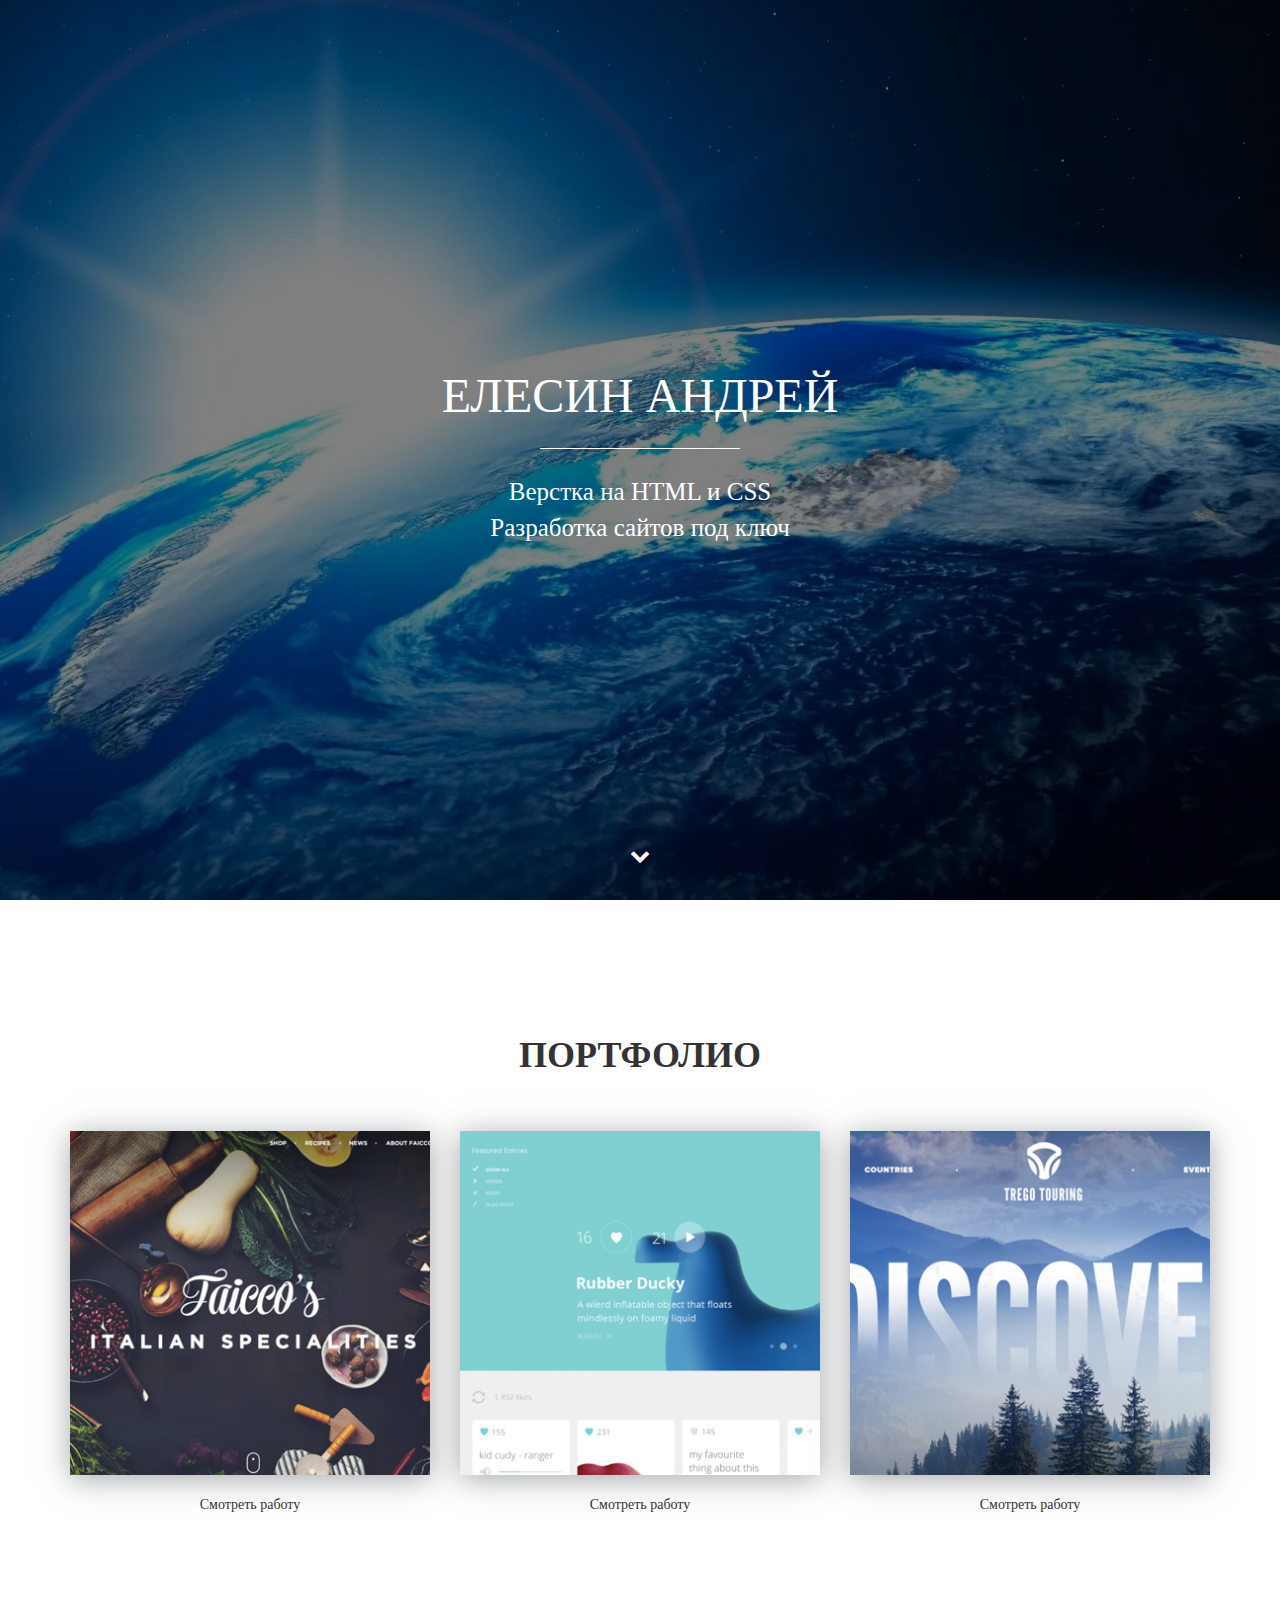
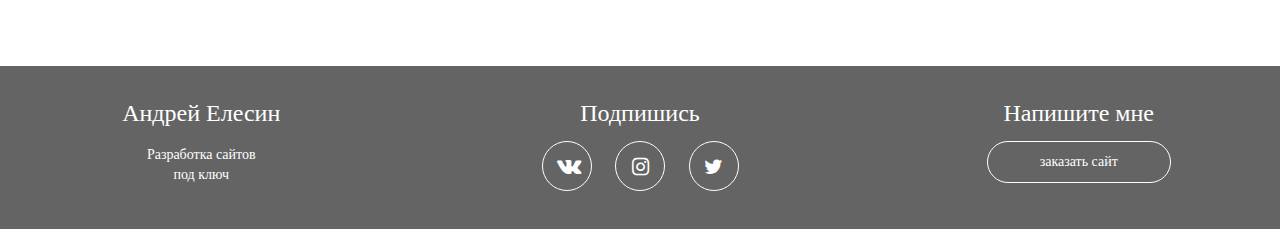
<file: index.html>
<!DOCTYPE html>
<html lang="ru">
  <head>
    <meta charset="utf-8">
    <meta http-equiv="X-UA-Compatible" content="IE=edge">
    <meta name="viewport" content="width=device-width, initial-scale=1">
    <meta property="og:url" content="">
    <meta property="og:type" content="website">
    <meta property="og:title" content="Елесин Андрей - верстка сайтов на HTML и CSS">
    <meta property="og:image" content="">
    <meta property="og:description" content="Закажите разработку сайта без посредников от 5 990 рублей">
    <meta property="og:site_name" content="Портфолио верстальщика">
    <meta property="article:author" content="Елесин Андрей">
    <title>Елесин Андрей - портфолио</title>
    <link href="css/bootstrap.min.css" rel="stylesheet">
    <link href="https://fonts.googleapis.com/css?family=Open+Sans:400,700&amp;subset=cyrillic" rel="stylesheet">
    <link href="css/style.css" rel="stylesheet">
    <link rel="stylesheet" href="css/fontello.css">
    <link rel="stylesheet" href="css/fontello-embedded.css">
    <link rel="shortcut icon" type="image/x-icon" href="favicon.ico">
    <!--[if lt IE 9]>
      <script src="https://oss.maxcdn.com/html5shiv/3.7.3/html5shiv.min.js"></script>
      <script src="https://oss.maxcdn.com/respond/1.4.2/respond.min.js"></script>
    <![endif]-->
  </head>
  <body>
    <div class="main">
    <div class="main-overlay"></div>
      <div class="wrapper">
        <div class="main-header">
        <h1>Елесин Андрей</h1>
        <div class="main-line"></div>
        <p>Верстка на HTML и CSS <br>Разработка сайтов под ключ</p>
      </div>
      </div>
      <a href="#" class="main-down"><i class="icon-down"></i></a>
    </div>
    
    <div class="portfolio">
      <div class="container">
         <h2 class="section-header">Портфолио</h2>
         <div class="row">
              <div class="col-md-4">
                 <div class="portfolio-block"> 
                 <img src="img/portfolio/1.jpg" alt="работа №1">
                 <a data-toggle="modal" data-work='work-1' href="#work">Смотреть работу</a>
                 </div>
               </div>
               <div class="col-md-4">
                 <div class="portfolio-block"> 
                 <img src="img/portfolio/2.jpg" alt="работа №2">
                 <a data-toggle="modal" data-work='work-2' href="#work">Смотреть работу</a>
                 </div>
               </div>
               <div class="col-md-4">
                 <div class="portfolio-block"> 
                 <img src="img/portfolio/3.jpg" alt="работа №3">
                 <a data-toggle="modal" data-work='work-3' href="#work">Смотреть работу</a>
                 </div>
               </div>    
         </div>
      </div>
    </div>

    <div class="footer">
      <div class="container">
        <div class="row">
          <div class="col-md-3">
            <strong>Андрей Елесин</strong>
            <p>Разработка сайтов <br>под ключ</p>
          </div>
          <div class="col-md-6">
            <strong>Подпишись</strong>
            <div class="social-links">
              <a href="#"><i class="icon-vk"></i></a>
              <a href="#"><i class="icon-instagram"></i></a>
              <a href="#"><i class="icon-twitter"></i></a>
            </div>
          </div>
          <div class="col-md-3">
            <strong> Напишите мне</strong>
            <a href="https://vk.me" class="offer-btn">заказать сайт</a>
          </div>
        </div>
      </div>
    </div>
      
      <!--всплывающие окна-->
      <!-- Modal -->
<div class="modal fade" id="work" role="dialog">
  <div class="modal-dialog" role="document">
    <div class="modal-content">
      <div class="modal-header">
        <button type="button" class="close" data-dismiss="modal" aria-label="Close"><span aria-hidden="true">&times;</span></button>
        <h4 class="modal-title">Проект</h4>
      </div>
      <div class="modal-body">
        
      </div>
      </div>
    </div>
  </div>


        
    
          
    <!-- jQuery (necessary for Bootstrap's JavaScript plugins) -->
    <script src="https://ajax.googleapis.com/ajax/libs/jquery/1.12.4/jquery.min.js"></script>
    <script src="js/bootstrap.min.js"></script>
    <script>
      $(function() {
        var link = $('a[data-toggle="modal"]');
        link.on('click', function(event){
          var work = $(this).attr('data-work');
          var modal = $('.modal');
          modal.find('.modal-body').load(work+'.html');
        });
      });
    </script>
  </body>
</html>
</file>
<file: css/style.css>
body{
	font-family: 'Open-Sans';
}
html{
	font-size: 10px;
}
a:focus, a:active, a:visited{
	outline: none;
	text-decoration: none;
}
.wrapper{
	display: table-cell;
	vertical-align: middle;
}
.main{
	position: relative;
	display: table;
	width: 100%;
	text-align: center;
	color: #fff;
	height: 100vh;
	background: #000 url(../img/i.jpg) center center no-repeat;
}
.main-overlay{
	position: absolute;
	width: 100%;
	height: 100%;
	background-color: rgba(0,0,0,0.5);
	z-index: 1;
}
.main-header{
	position: relative;
	z-index: 2;
}
.main h1{
	margin-bottom: 1.8rem;
	font-weight: 300;
	text-transform: uppercase;
	font-size: 4.8rem;
}
.main p{
	font-size: 2.5rem;
	font-weight: 300;
}
.main-line{
	width: 200px;
	height: 1px;
	background-color: #fff;
	margin: 0 auto;
}
.main-down{
	position: absolute;
	color: #fff;
	z-index: 4;
	bottom: 2rem;
	display: inline-block;
	font-size: 2rem;
	width: 50px;
	height: 50px;
	left: 50%;
	margin-left: -25px;
	border-radius:50%;
	border: 1px solid transparent;
	line-height: 50px;
	transition: 0.2s;
}
.main-down:hover{
	border:1px solid #fff;
	color:#fff;
}

/*Секция портфолио*/
.portfolio{
	padding: 10rem 0;
	text-align: center;
}
.section-header{
	text-transform: uppercase;
	font-weight: 800;
	font-size: 3.6rem;
	margin-bottom: 5rem;
}
.portfolio img{
	width: 100%;
	max-width: 360px;
	box-shadow: 0px 4px 29px 0px rgba(87, 92, 97, 0.54) ;
}
.portfolio a{
	display: block;
	margin: 2rem auto 5rem;
	margin-top: 2rem;
	color: #333;
	border-bottom: 1px solid transparent;
}
.portfolio a:hover{
	text-decoration: none;
	border-bottom: 1px dotted #333; 
	width: 16rem;
}

/*Сексия футер*/

.footer{
	background: #646464;
	color: #fff;
	text-align: center;
	padding: 3rem 0;
}
.footer strong{
	font-weight: 300;
	font-size: 2.4rem;

}
.social-links{
	margin-top: 1rem;

}
.social-links a{
	width: 50px;
	height: 50px;
	line-height: 50px;
	display: inline-block;
	color:#fff;
	border: solid 1px #fff;
	border-radius:50%;
	margin-left: 1rem;
	margin-right: 1rem;
	font-size: 2rem;
	transition: 0.2s;
}
.social-links a:hover{
	background-color: #fff;
	color:#646464;
}
.offer-btn{
	display: block;
	width: 70%;
	max-width: 200px;
	margin: 1rem auto;
	border: 1px solid #fff;
	border-radius: 100px;
	padding: 1rem 0;
	color: #fff;
	transition: 0.2s;
}
.offer-btn:hover{
	background-color: #fff;
	color: #646464;
	text-decoration: none;
}

/*Работа с модулем*/

.modal img{
	width: 100%;
}

.modal-title{
	font-weight: 800;
	font-size: 2rem;
}
.close{
	background-color: transparent;
	border:none;
	font-size: 2.5rem;
	position: absolute;
	right: 2rem;
	top: 1rem;
}
.modal-btn{
	display: block;
	color:#333;
	border:1px solid #333;
	padding:10px 20px;
	border-radius: 5px;
	width: 9rem;
}
.modal-btn:hover{
	background-color: #646464;
	color: #fff;
	text-decoration: none;
}

@media (min-width: 0px) and (max-width: 767px) {
	html{
		font-size: 7px;
	}
	.footer strong{
		margin: 3rem 0 0.5rem;
		display: inline-block;
	}
	.offer-btn{
		max-width: 150px;
	}
	.social-links a{
		width: 40px;
		height: 40px;
		line-height: 40px;
	}

}
@media (min-width: 768px) and (max-width: 1199px) {
	.footer strong{
		margin: 3rem 0 0.5rem;
		display: inline-block;
	}
	.offer-btn{
		max-width: 200px;
	}
}
</file>
<file: css/fontello.css>
@font-face {
  font-family: 'fontello';
  src: url('../font/fontello.eot?76546588');
  src: url('../font/fontello.eot?76546588#iefix') format('embedded-opentype'),
       url('../font/fontello.woff2?76546588') format('woff2'),
       url('../font/fontello.woff?76546588') format('woff'),
       url('../font/fontello.ttf?76546588') format('truetype'),
       url('../font/fontello.svg?76546588#fontello') format('svg');
  font-weight: normal;
  font-style: normal;
}
/* Chrome hack: SVG is rendered more smooth in Windozze. 100% magic, uncomment if you need it. */
/* Note, that will break hinting! In other OS-es font will be not as sharp as it could be */
/*
@media screen and (-webkit-min-device-pixel-ratio:0) {
  @font-face {
    font-family: 'fontello';
    src: url('../font/fontello.svg?76546588#fontello') format('svg');
  }
}
*/
 
 [class^="icon-"]:before, [class*=" icon-"]:before {
  font-family: "fontello";
  font-style: normal;
  font-weight: normal;
  speak: none;
 
  display: inline-block;
  text-decoration: inherit;
  width: 1em;
  margin-right: .2em;
  text-align: center;
  /* opacity: .8; */
 
  /* For safety - reset parent styles, that can break glyph codes*/
  font-variant: normal;
  text-transform: none;
 
  /* fix buttons height, for twitter bootstrap */
  line-height: 1em;
 
  /* Animation center compensation - margins should be symmetric */
  /* remove if not needed */
  margin-left: .2em;
 
  /* you can be more comfortable with increased icons size */
  /* font-size: 120%; */
 
  /* Font smoothing. That was taken from TWBS */
  -webkit-font-smoothing: antialiased;
  -moz-osx-font-smoothing: grayscale;
 
  /* Uncomment for 3D effect */
  /* text-shadow: 1px 1px 1px rgba(127, 127, 127, 0.3); */
}
 
.icon-down:before { content: '\e800'; } /* '' */
.icon-vk:before { content: '\e801'; } /* '' */
.icon-twitter:before { content: '\f099'; } /* '' */
.icon-instagram:before { content: '\f16d'; } /* '' */
</file>
<file: css/fontello-embedded.css>
@font-face {
  font-family: 'fontello';
  src: url('../font/fontello.eot?95736165');
  src: url('../font/fontello.eot?95736165#iefix') format('embedded-opentype'),
       url('../font/fontello.svg?95736165#fontello') format('svg');
  font-weight: normal;
  font-style: normal;
}
@font-face {
  font-family: 'fontello';
  src: url('[data-uri]') format('woff'),
       url('[data-uri]') format('truetype');
}
/* Chrome hack: SVG is rendered more smooth in Windozze. 100% magic, uncomment if you need it. */
/* Note, that will break hinting! In other OS-es font will be not as sharp as it could be */
/*
@media screen and (-webkit-min-device-pixel-ratio:0) {
  @font-face {
    font-family: 'fontello';
    src: url('../font/fontello.svg?95736165#fontello') format('svg');
  }
}
*/
 
 [class^="icon-"]:before, [class*=" icon-"]:before {
  font-family: "fontello";
  font-style: normal;
  font-weight: normal;
  speak: none;
 
  display: inline-block;
  text-decoration: inherit;
  width: 1em;
  margin-right: .2em;
  text-align: center;
  /* opacity: .8; */
 
  /* For safety - reset parent styles, that can break glyph codes*/
  font-variant: normal;
  text-transform: none;
     
  /* fix buttons height, for twitter bootstrap */
  line-height: 1em;
 
  /* Animation center compensation - margins should be symmetric */
  /* remove if not needed */
  margin-left: .2em;
 
  /* you can be more comfortable with increased icons size */
  /* font-size: 120%; */
 
  /* Uncomment for 3D effect */
  /* text-shadow: 1px 1px 1px rgba(127, 127, 127, 0.3); */
}
.icon-down:before { content: '\e800'; } /* '' */
.icon-vk:before { content: '\e801'; } /* '' */
.icon-twitter:before { content: '\f099'; } /* '' */
.icon-instagram:before { content: '\f16d'; } /* '' */
</file>
